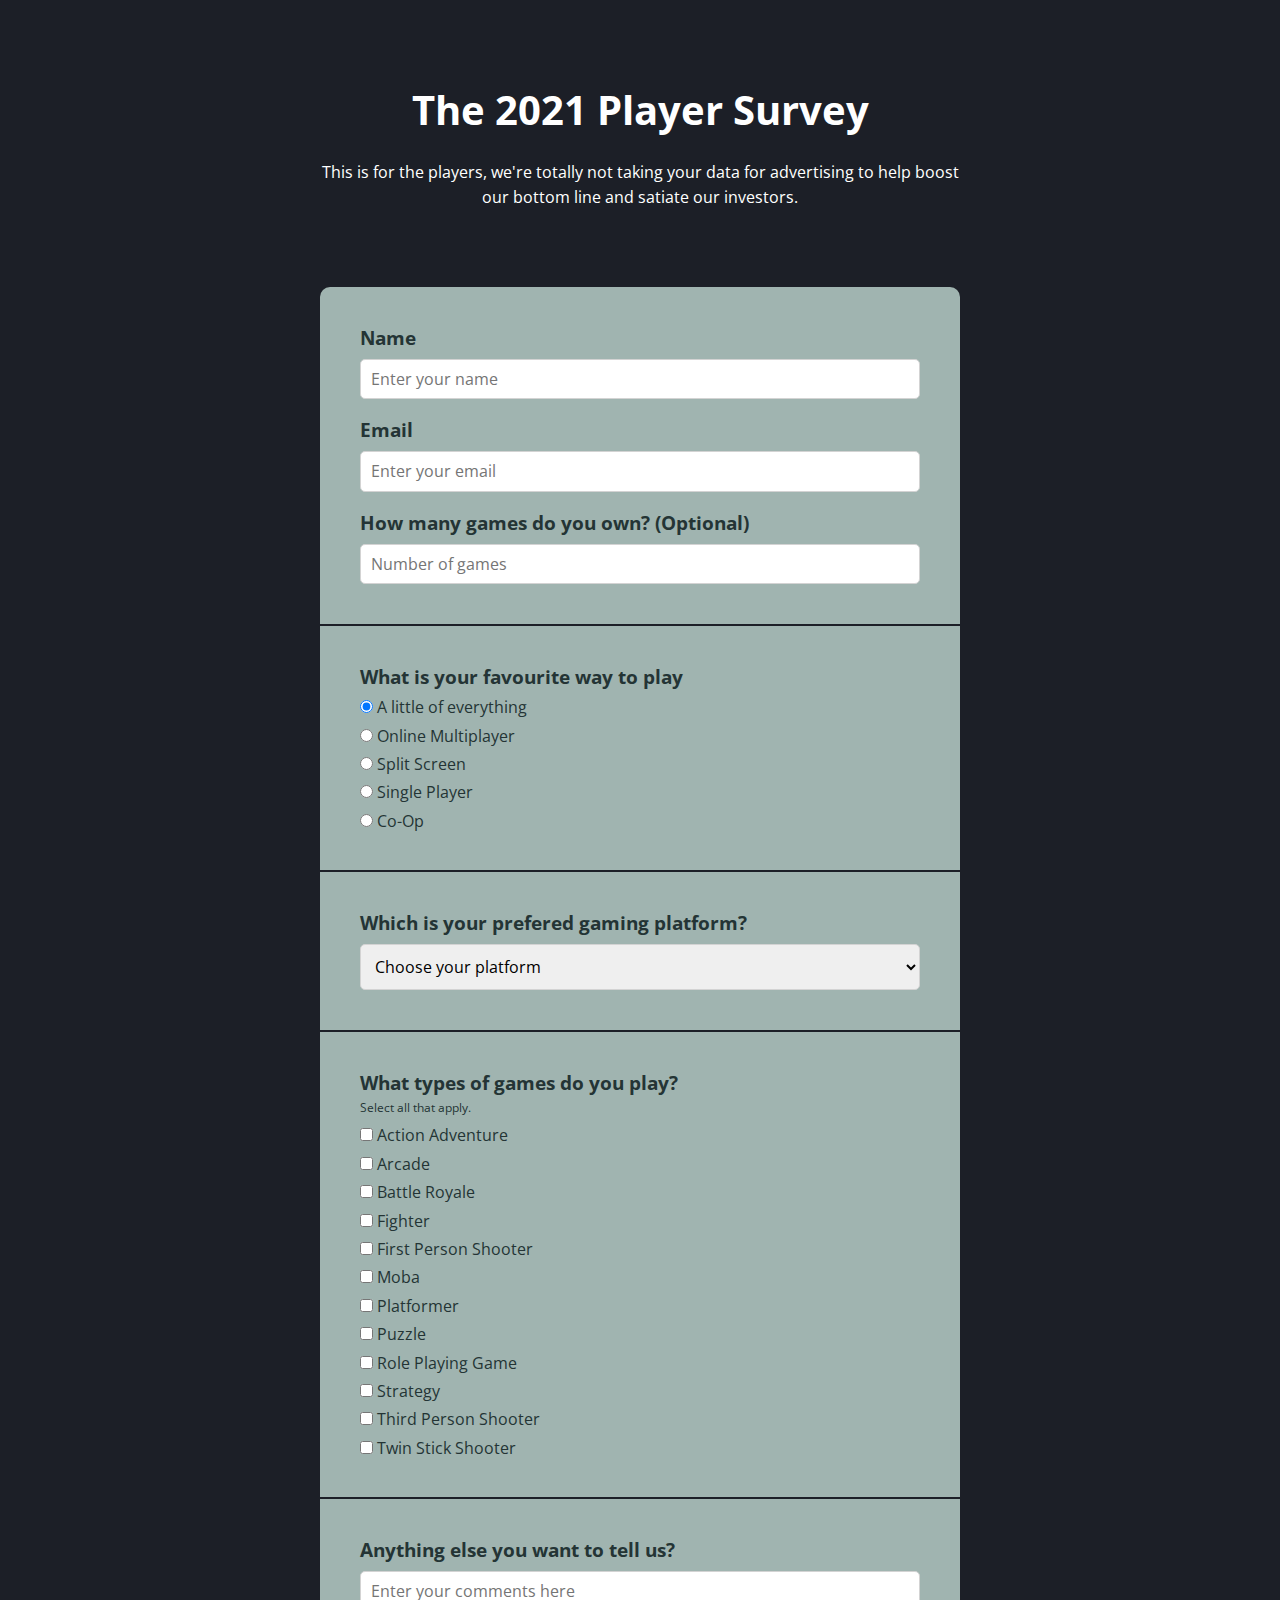
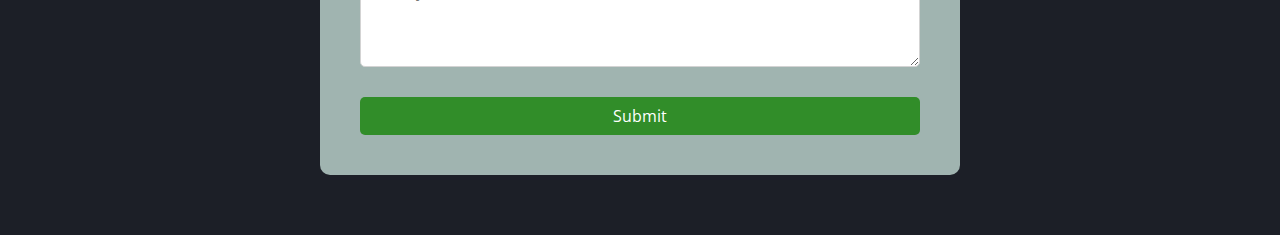
<file: responsive-web-design/02-survey-form/index.html>
<!DOCTYPE html>
<html>

<head>
    <meta charset="utf-8">
    <title>Survey Form</title>
    <link href="styles/normalize.css" rel="stylesheet">
    <link href="https://fonts.googleapis.com/css?family=Open+Sans" rel="stylesheet">
    <link rel="preconnect" href="https://fonts.gstatic.com">
    <link
        href="https://fonts.googleapis.com/css2?family=Open+Sans:ital,wght@0,300;0,400;0,600;0,700;0,800;1,300;1,400;1,600;1,700;1,800&display=swap"
        rel="stylesheet">
    <link href="styles/main.css" rel="stylesheet">
</head>

<body>

    <header>
        <h1 id="title">The 2021 Player Survey</h1>
        <p id="description">This is for the players, we're totally not taking your data for advertising to help
            boost our bottom line and satiate our investors.</p>
    </header>

    <main id="form-wrapper">
        <form id="survey-form" action="">

            <div class="input-group">
                <label id="name-label" for="name">
                    <p>Name</p>
                    <input id="name" name="name" type="text" placeholder="Enter your name" required>
                </label>

                <label id="email-label" for="email">
                    <p>Email</p>
                    <input id="email" name="email" type="email" placeholder="Enter your email" required>
                </label>

                <label id="number-label" for="games">
                    <p>How many games do you own? (Optional)</p>
                    <input id="number" name="games" type="number" min="1" max="1000" placeholder="Number of games">
                </label>
            </div>

            <!--change to radio buttons-->
            <div class="input-group">
                <p>What is your favourite way to play</p>
                <label><input name="playtype" value="a little of everything" type="radio" checked> A little of
                    everything</label>
                <label><input name="playtype" value="online multiplayer" type="radio"> Online Multiplayer</label>
                <label><input name="playtype" value="split screen" type="radio"> Split Screen</label>
                <label><input name="playtype" value="single player" type="radio"> Single Player</label>
                <label><input name="playtype" value="co-op" type="radio"> Co-Op</label>
            </div>

            <!--select-->
            <div class="input-group">
                <p>Which is your prefered gaming platform?</p>
                <select id="dropdown" name="dropdown" required>
                    <option value="" disabled selected hidden>Choose your platform</option>
                    <option id="ps4" value="playstation 4">Playstation 4</option>
                    <option id="ps4pro" value="playstation 4 pro">Playstation 4 Proy</option>
                    <option id="ps5" value="playstation 5">Playstation 5</option>
                    <option id="switch" value="nintendo switch">Nintendo Switch</option>
                    <option id="xos" value="xbox one s">Xbox One S</option>
                    <option id="xox" value="xbox one x">Xbox One X</option>
                    <option id="xss" value="xbox series s">Xbox Series S</option>
                    <option id="xsx" value="xbox series x">Xbox Series X</option>
                    <option id="pc" value="PC">PC</option>
                    <option id="ios" value="iOs">iOS Device</option>
                    <option id="android" value="android">Android Device</option>
                </select>
            </div>

            <!--check boxes-->
            <div class="input-group">
                <p>What types of games do you play? <br>
                    <span class="small-text">Select all that apply.</span>
                </p>
                <label><input value="action adventure" type="checkbox"> Action Adventure</label>
                <label><input value="arcade" type="checkbox"> Arcade</label>
                <label><input value="battle royale" type="checkbox"> Battle Royale</label>
                <label><input value="fighter" type="checkbox"> Fighter</label>
                <label><input value="first person shooter" type="checkbox"> First Person Shooter</label>
                <label><input value="moba" type="checkbox" type="checkbox"> Moba</label>
                <label><input value="platformer" type="checkbox"> Platformer</label>
                <label><input value="puzzle" type="checkbox"> Puzzle</label>
                <label><input value="role playing game" type="checkbox"> Role Playing Game</label>
                <label><input value="strategy" type="checkbox"> Strategy</label>
                <label><input value="third person shooter" type="checkbox"> Third Person Shooter</label>
                <label><input value="twin stick shooter" type="checkbox"> Twin Stick Shooter</label>
            </div>
            <div class="input-group">
                <label id="comments-label" for="comments">
                    <p>Anything else you want to tell us?</p><textarea id="comments" name="comments"
                        placeholder="Enter your comments here" rows="4"></textarea>
                </label>
                <button id="submit" name="submit" type="submit">Submit</button>
            </div>
        </form>
    </main>

</body>

</html>
</file>
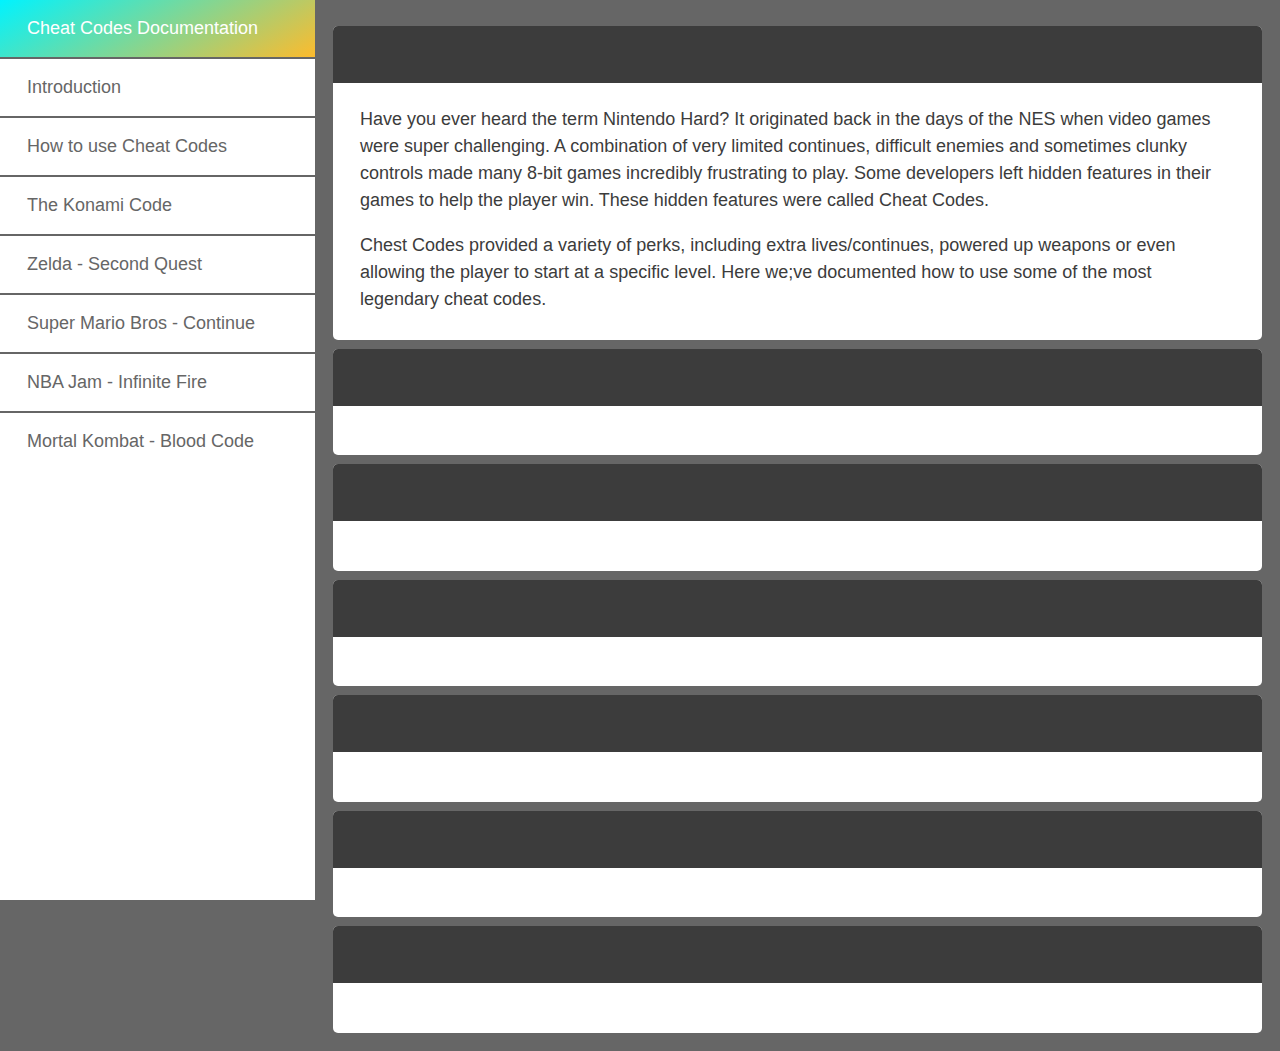
<file: responsive-web-design/03-technical-documentation/index.html>
<!DOCTYPE html>
<html lang="en">
  <head>
    <meta charset="utf-8">
    <meta name="viewport" content="width=device-width, initial-scale=1.0">
    <title>Cheat Codes Documentation</title>
    <link rel="stylesheet" href="styles/styles.css">
  </head>
  <body>

  	<nav id="navbar">
      <header>Cheat Codes Documentation</header>
      <ul>
        <li><a href="#Introduction" class="nav-link">Introduction</a></li>
        <li><a href="#How_to_use_Cheat_Codes" class="nav-link">How to use Cheat Codes</a></li>
        <li><a href="#The_Konami_Code" class="nav-link">The Konami Code</a></li>
        <li><a href="#Zelda_-_Second_Quest" class="nav-link">Zelda - Second Quest</a></li>
        <li><a href="#Super_Mario_Bros_-_Continue" class="nav-link">Super Mario Bros - Continue</a></li>
        <li><a href="#NBA_Jam_-_Infinite_Fire" class="nav-link">NBA Jam - Infinite Fire</a></li>
        <li><a href="#Mortal_Kombat_-_Blood_Code" class="nav-link">Mortal Kombat - Blood Code</a></li>
      </ul>
    </nav>

    <main id="main-doc">
      <section id="Introduction" class="main-section">
        <header>Introduction</header>
        <p>Have you ever heard the term Nintendo Hard? It originated back in the days of the NES when video games were super challenging. A combination of very limited continues, difficult enemies and sometimes clunky controls made many 8-bit games incredibly frustrating to play. Some developers left hidden features in their games to help the player win. These hidden features were called Cheat Codes.</p>
        <p>Chest Codes provided a variety of perks, including extra lives/continues, powered up weapons or even allowing the player to start at a specific level. Here we;ve documented how to use some of the most legendary cheat codes.</p>
      </section>

      <section id="How_to_use_cheat_codes" class="main-section">
        <header>How to use Cheat Codes</header>

      </section>

      <section id="The_Konami_Code" class="main-section">
        <header>The Konami Code</header>

      </section>

      <section id="Zelda_-_Second_Quest" class="main-section">
        <header>Zelda - Second Quest</header>

      </section>

      <section id="Super_Mario_Bros_-_Continue" class="main-section">
        <header>Super Mario Bros - Continue</header>

      </section>

      <section id="NBA_Jam_-_Infinite_Fire" class="main-section">
        <header>NBA Jam - Infinite Fire</header>

      </section>

      <section id="Mortal_Kombat_-_Blood_Code" class="main-section">
        <header>Mortal Kombat - Blood Code</header>

      </section>


    </main>

  </body>
</html>
</file>
<file: responsive-web-design/02-survey-form/styles/main.css>
:root{
    --max-content-width: 640px;
    --space-xs: 10px;
    --space-s: 20px;
    --space-m: 40px;
    --space-l: 60px;
    --radius-s: 5px;
    --radius-m: 10px;
    --radius-l: 20px;
    --bg-color: #1C1F27;
    --text-color: #243435;
    --text-color-hover: #2e4a4d;
    --form-color: rgba(217,243,235,0.7);
    --form-color-hover: rgba(226, 245, 239, 0.2);
    --gradient: linear-gradient(90deg, rgba(35,40,51,0.5) 0%, rgba(61,46,37,0.5) 100%);

}

/*
*{ 
    box-sizing:border-box;
}*/

html {
    font-family: 'Open Sans', sans-serif;
    box-sizing:border-box;
    /*background: linear-gradient(180deg, #fff 60px, #e9e9e9 60px);*/
    background: var(--bg-color) url('https://user-images.githubusercontent.com/5158244/121846603-409b5280-ccb5-11eb-89ed-3859be4a6cda.jpg') fixed center no-repeat;
}

body {
    margin: 0;
    color: var(--text-color);
    
}

header {
    max-width: var(--max-content-width);
    margin: 0 auto;
    padding: var(--space-l)  var(--space-l) 0 var(--space-l);
}

#title {
    font-size: 2.5em;
    text-align: center;
    color: white;
}

#description {
    line-height: 1.6em;
    text-align: center;
    color: white;
}

#form-wrapper {
    max-width: var(--max-content-width);
    margin: 0 auto;
    padding: var(--space-l) 0 ;
}

#survey-form {
    display: block;
    background: var(--form-color) url('https://user-images.githubusercontent.com/5158244/121846604-409b5280-ccb5-11eb-9d6e-78615206d4cc.jpg') fixed center no-repeat;
    border-radius: var(--radius-m);
}

.input-group {
    padding: var(--space-m);
    border-bottom: 2px solid var(--bg-color);
}

.input-group:hover {
    background-color: var(--form-color-hover);
    color: var(--text-color-hover);
}

.input-group:first-child {
    border-radius: var(--radius-m) var(--radius-m) 0 0;
}

.input-group:last-child {
    border-radius: 0 0 var(--radius-m) var(--radius-m);
    border: none;
}

.input-group p {
    margin: 0 0 var(--space-xs) 0;
    font-weight: bold;
    font-size: 1.2em;
}

.small-text {
    font-size: 0.65em;
    font-weight: normal;
}

label {
    display:block;
    width: 100%;
    margin-bottom: var(--space-xs);
}

.input-group label:last-child {
    margin-bottom: 0;
}

#name-label, #email-label {
    margin-bottom: var(--space-s);
}

select, #name, #email, #number, #comments {
    display: block;
    width: 100%;
    padding: var(--space-xs);
    border: 1px solid lightgray;
    border-radius: var(--radius-s);
}

input,select,textarea {
    box-sizing:border-box;
}

#comments {
    
}

#submit {
    width: 100%;
    padding: var(--space-xs);
    border: none;
    border-radius: var(--radius-s);
    color: #fff;
    background-color: rgb(49, 141, 41);
    margin-top: var(--space-s);
}

#submit:hover {
    background-color: rgb(53, 167, 42);
}

@media screen and (max-width:560px) {

    header {
        padding: var(--space-m)  var(--space-s) 0 var(--space-s);
    }

    #survey-form {
        margin: 0  var(--space-s);
    }
    
    .input-group {
        padding: var(--space-s);
    }
}
</file>
<file: responsive-web-design/03-technical-documentation/styles/styles.css>
:root {
    --space-xs: 0.625em; /*10px*/
    --space-s: 1em; /*16px*/
    --space-m: 1.25em; /*20px*/
    --space-l: 1.5em; /*24px*/
    --nav-width: 17.5em; /*280px*/
    --nav-padding: var(--space-s) var(--space-l);
    --main-width: calc(100% - var(--nav-width));
    --max-main-width: calc(90em - var(--nav-width)); /*1920px*/
    --main-padding: var(--space-xs);
    --text-color: #3c3c3c;
    --bg-color: #666;
    --hover-color: #FDBB2D;
    --color-gradient: linear-gradient(330deg, #fdbb2d 0%, #00f3ff 100%);
    /*--color-gradient: linear-gradient(60deg, #FDBB2D 0%, #22C1C3 100%);*/
    --hover-bg-color: linear-gradient(90deg, #555 0%, var(--bg-color) 100%);
  }

* {
  box-sizing: border-box;
}

html {
  font-family: sans-serif;
  font-size: 18px;
  color: var(--text-color);
  scroll-behavior: smooth;
}

body {
  background-color: var(--bg-color);
}

#navbar {
  width: var(--nav-width);
  height: 100vh;
  position: fixed;
  top:0;
  left:0;
  background-color: white;
}

#navbar header {
  padding: var(--nav-padding);
  background: var(--color-gradient);
  color: white;
}

#navbar ul {
  list-style: none;
  padding: 0;
  margin: 0;
}

#navbar li {
  border-top: 2px solid var(--bg-color);
}

#navbar a {
  text-decoration: none;
  display:block;
  padding: var(--nav-padding);
  color: var(--bg-color);
}
#navbar a:hover {
  text-decoration: none;
  padding: var(--nav-padding);
  color: white;
  font-weight: bold;
  background: var(--color-gradient);
  -webkit-background-clip: text;
  -webkit-text-fill-color: transparent;
}
#navbar li:hover {
  border-top: 2px solid var(--bg-color);
  background-color: var(--hover-color);
  background: var(--hover-bg-color);
}

#main-doc {
  width: var(--main-width);
  padding: var(--space-s);
  position: absolute;
  left: var(--nav-width);
  display: flex;
  flex-direction: column;
  grid-row-gap: calc(var(--space-s) / 2);
}

section {
  width: 100%;
  margin: 0 auto;
  max-width: 90em;
  padding: 1.5em;
  background-color: white;
  border-radius: 5px;
  overflow: hidden;
}

section header {
  margin: calc(var(--space-l) * -1) calc(var(--space-l) * -1) var(--space-m);
  padding: var(--space-s) var(--space-l);
  background-color: var(--text-color);
}

h1, h2 {
  margin: 0;
}

h1 {
  font-size: 2rem;
}

h2 {
  background: var(--color-gradient) no-repeat fixed left;
  -webkit-background-clip: text;
  -webkit-text-fill-color: transparent;
  /*border: 1px solid red;*/
  display: flex;
  align-items: center;
  width: 100%;
}

h2::after {
  content: "";
  width: auto;
  height: 2px;
  background: var(--color-gradient) no-repeat fixed left;
  flex: auto;
  /*margin: 0 calc(var(--space-l) * -1) 0 var(--space-m);*/
  margin: 0 calc(var(--space-l) * -1) 0 var(--space-s);
}

p {
  line-height: 1.5rem;
  margin-bottom: 0;
}


ul {
  padding: 0;
  margin: 0;
}

section li {
  margin: 0.5em 1em;
}

code {
  font-family: monospace;
  font-size: 0.85rem;
  line-height: 1.2rem;
  display: block;
  padding: var(--space-m);
  margin: var(--space-m);
  border: 1px solid #e2e2e2;
  border-radius: 2px;
  background-color: #f2f2f2;
  color: var(--bg-color);
}

cite {
  font-size: 0.85rem;
}

@media (max-width: 768px) {

  #navbar {
     display: none;
   }

   #main-doc {
     left: 0;
     width: 100%;
     max-width: 100%;
   }
}
</file>
